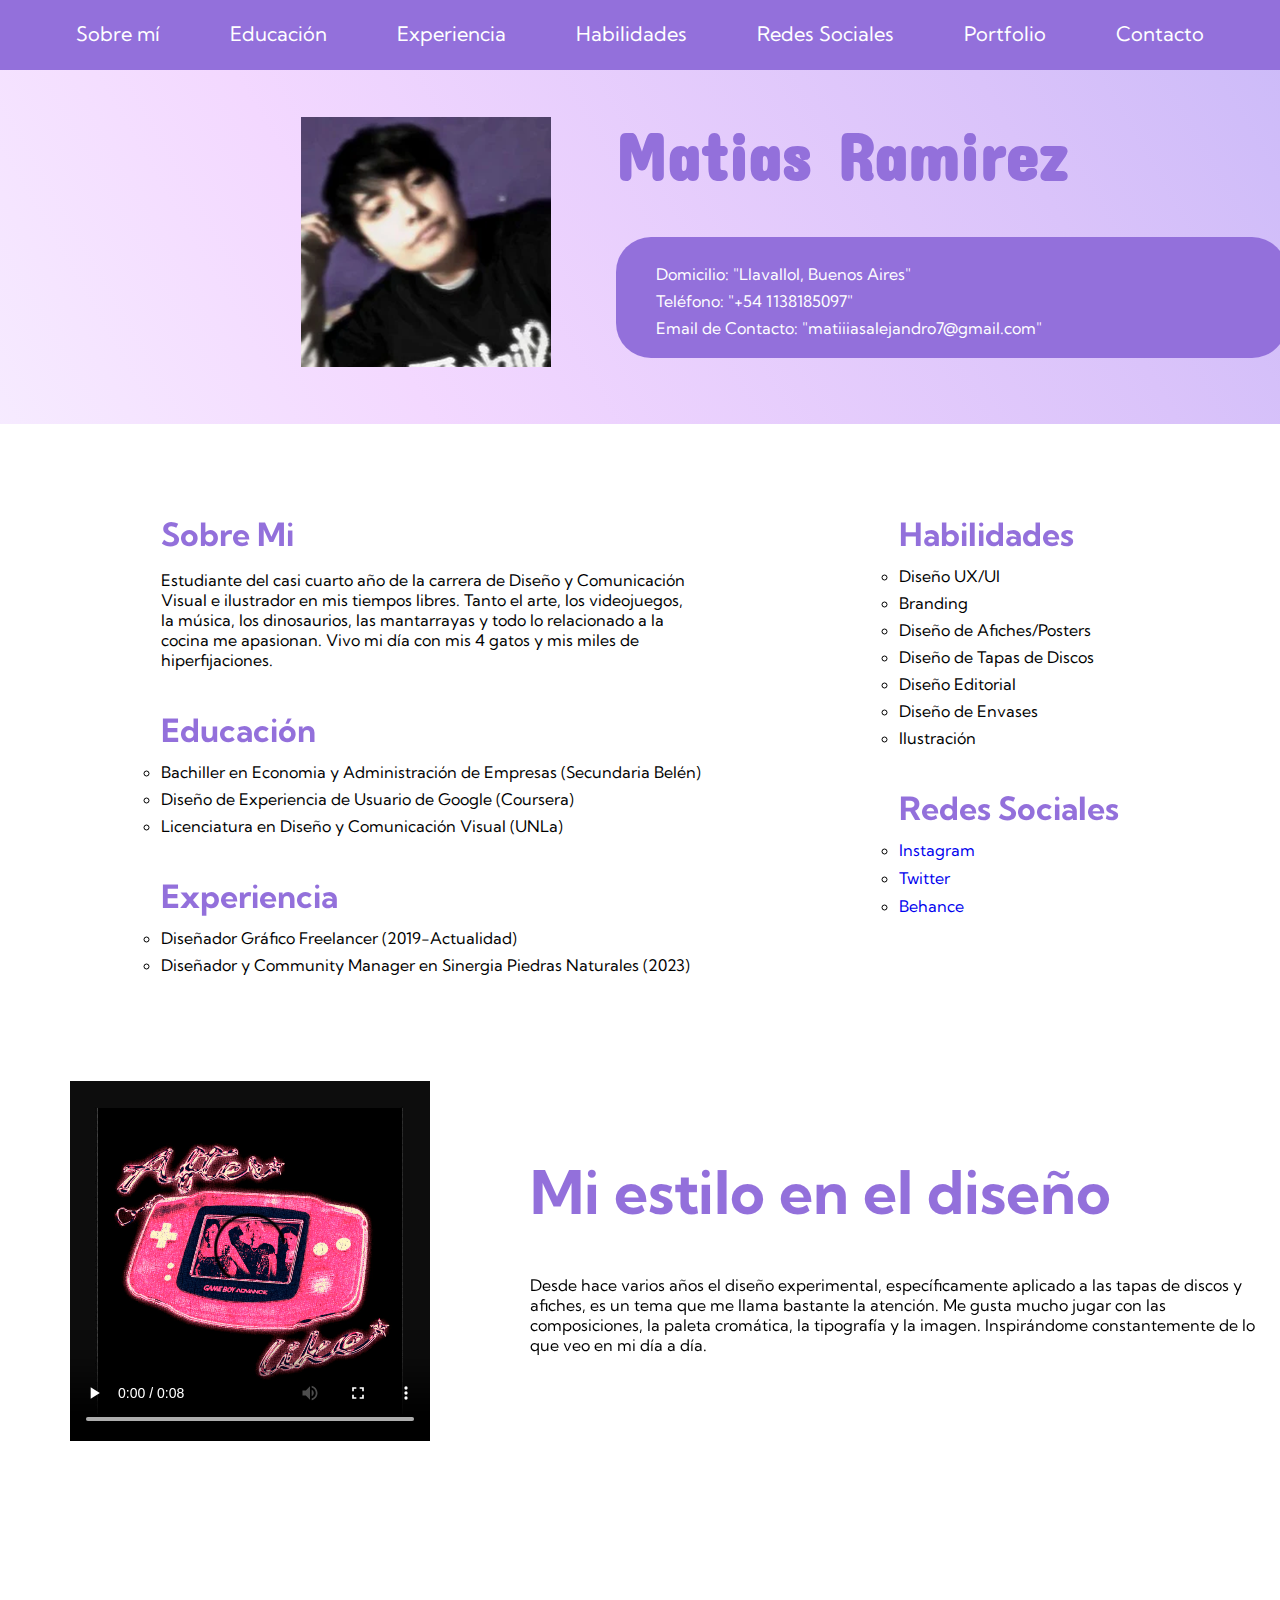
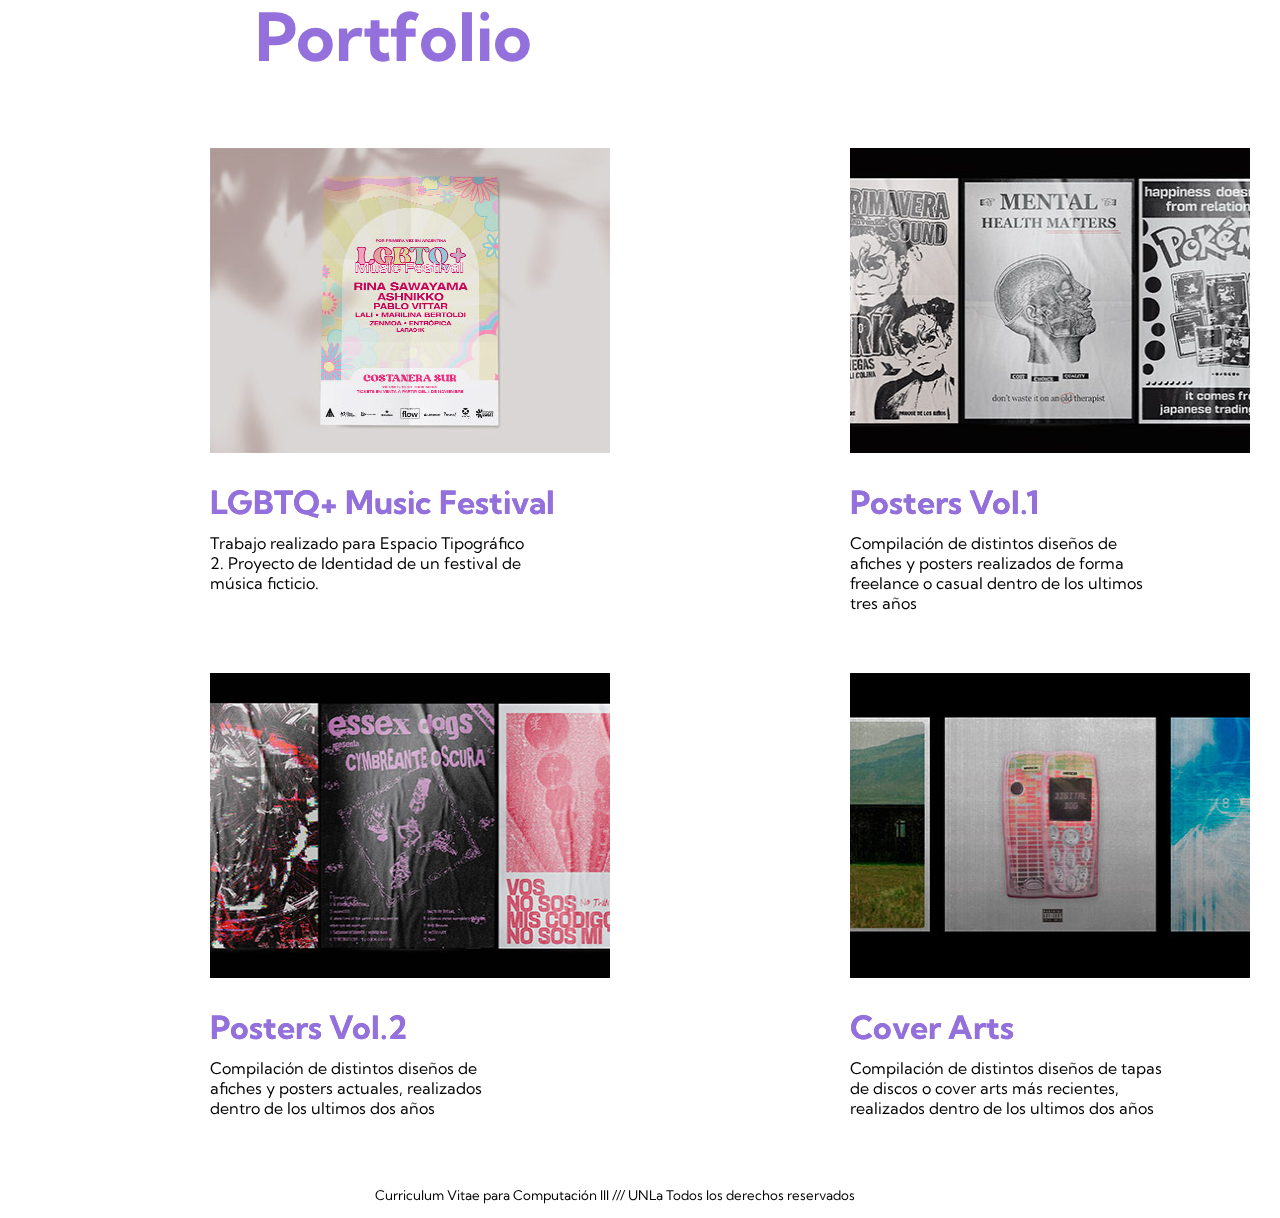
<file: index.html>
<!DOCTYPE html>
<html>
<head>
	<meta charset="utf-8">
	<title>Matias Ramirez CV</title>
	<link rel="icon" type="image/png" href="img/favicon.png">
	<link href="estilos.css" rel="stylesheet" type="text/css">
	<link href="https://fonts.googleapis.com/css2?family=Concert+One&family=Kumbh+Sans:wght@200;400;500;700&display=swap" rel="stylesheet">
	<meta name="viewport" content="width=device-width, initial-scale=1.0">
	<script>
		function cambiarDisplay(visibilidadNueva){
			document.getElementById("galeria").style.display = visibilidadNueva
		}
		function mostrarGaleria(){
			cambiarDisplay('flex')
		}
		function ocultar(){
			cambiarDisplay('none')
		}
	</script>
</head>
<body>
	<header>
		<nav class="botonera">
			<ul class="itemsbotonera">
				<li><a href="#sobremi" target="_self">Sobre mí</a></li>
				<li><a href="#educacion" target="_self">Educación</a></li>
				<li><a href="#experiencia" target="_self">Experiencia</a></li>
				<li><a href="#habilidades" target="_self">Habilidades</a></li>
				<li><a href="#redes" target="_self">Redes Sociales</a></li>
				<li><a href="#seccion2" target="_self">Portfolio</a></li>
				<li><a href="contacto.html" class="links" target="_self" >Contacto</a></li>
			</ul>
		</nav>
		<div class="container">
			<img class="fotomia" src="img/foto_matias.jpg" width="250px" height="250px" alt="Imagen Principal">
			<div class="texto">
			<div id="titulo-principal">
				<h1>Matias Ramirez</h1>
			</div>
			<div class="datos-matias">
				<ul>
					<li> <span>Domicilio:</span> "Llavallol, Buenos Aires" </li>
					<li><span>Teléfono:</span> "+54 1138185097" </li>
					<li> <span>Email de Contacto:</span> "matiiiasalejandro7@gmail.com" </li>
				</ul>
			</div>
			</div>
		</div>
	</header>
		<main>
			<section class="informacion_contenedores">
				<div class= "informacion1">
					<article class="sobremi" id="sobremi">
						<h3>Sobre Mi</h3>
						<p>Estudiante del casi cuarto año de la carrera de Diseño y Comunicación Visual e ilustrador en mis tiempos libres. Tanto el arte, los videojuegos, la música, los dinosaurios, las mantarrayas y todo lo relacionado a la cocina me apasionan. Vivo mi día con mis 4 gatos y mis miles de hiperfijaciones.
						</p>
					</article>
					<article class="educacion" id="educacion">
						<h3>Educación</h3>
						<ul>
							<li>Bachiller en Economia y Administración de Empresas (Secundaria Belén)</li>
							<li>Diseño de Experiencia de Usuario de Google (Coursera)</li>
							<li>Licenciatura en Diseño y Comunicación Visual (UNLa)</li>
						</ul>
					</article>
					<article class="experiencia" id="experiencia">
						<h3>Experiencia</h3>
						<ul>
							<li>Diseñador Gráfico Freelancer (2019-Actualidad)</li>
							<li>Diseñador y Community Manager en Sinergia Piedras Naturales (2023)</li>
						</ul> 
					</article>
				</div>
				<div class= "informacion2">
					<article class="habilidades" id="habilidades">
						<h3>Habilidades</h3>
						<ul>
							<li>Diseño UX/UI</li>
							<li>Branding</li>
							<li>Diseño de Afiches/Posters</li>
							<li>Diseño de Tapas de Discos</li>
							<li>Diseño Editorial</li>
							<li>Diseño de Envases</li>
							<li>Ilustración</li>
						</ul>
					</article>
					<article class="redes" id="redes">
						<h3>Redes Sociales</h3>
						<ul>
							<li><a href="https://www.instagram.com/hane_dsgn/" class="links" target="_blank" >Instagram</a></li>
							<li><a href="https://www.twitter.com/HANE_DSGN" class="links" target="_blank" >Twitter</a></li>
							<li><a href="https://www.behance.net/HANE000" class="links" target="_blank" >Behance</a></li>
						</ul>
					</article>
				</div>
			</section>
			<section class="videoportfolio">
				<div class="contenidovideo">
					<video src="img/videoportfolio.mp4" autoplay loop controls width="360px" height="360px"></video>
				</div>
				<div class="textovideo">
					<h2>Mi estilo en el diseño</h2>
					<p>Desde hace varios años el diseño experimental, específicamente aplicado a las tapas de discos y afiches, es un tema que me llama bastante la atención. Me gusta mucho jugar con las composiciones, la paleta cromática, la tipografía y la imagen. Inspirándome constantemente de lo que veo en mi día a día.</p>
				</div>
			</section>
			<section id="seccion2" class="portfolio">
				<h2>Portfolio</h2>
				<section class="columnas-container">
					<article class="columna">
						<a href="#foto-1" onClick="mostrarGaleria()"><img class="trabajos" src="img/ET2TP5.jpg" alt="et2tp5" width="400px" height="305px"></a>
						<h3><a href="https://www.behance.net/gallery/161548199/LGBTQ-MUSIC-FESTIVAL-GROUP-PROJECT" class="links" target="blank">LGBTQ+ Music Festival </a></h3>
						<p>Trabajo realizado para Espacio Tipográfico 2. Proyecto de Identidad de un festival de música ficticio.</p>
					</article>
					<article class="columna">
						<a href="#foto-2" onClick="mostrarGaleria()"><img class="trabajos" src="img/behanceportadapostersvol1.jpg" alt="behance1" width="400px" height="305px"></a>
						<h3><a href="https://www.behance.net/gallery/140524617/POSTERS-FLYERS-COLLECTION-VOL-1" class="links" target="blank">Posters Vol.1</a></h3>
						<p>Compilación de distintos diseños de afiches y posters realizados de forma freelance o casual dentro de los ultimos tres años</p>
					</article>
				</section>
				<section class="columnas-container">
					<article class="columna">
						<a href="#foto-3" onClick="mostrarGaleria()"><img class="trabajos" src="img/behanceportadapostersvol2.jpg" alt="behance2" width="400px" height="305px"></a>
						<h3><a href="https://www.behance.net/gallery/148865245/POSTERS-FLYERS-COLLECTION-VOL-2" class="links" target="blank">Posters Vol.2</a></h3>
						<p>Compilación de distintos diseños de afiches y posters actuales, realizados dentro de los ultimos dos años</p>
					</article>
					<article class="columna">
						<a href="#foto-4" onClick="mostrarGaleria()"><img class="trabajos" src="img/behanceportadasalbums2.jpg" alt="behance3" width="400px" height="305px"></a>
						<h3><a href="https://www.behance.net/gallery/147335337/Album-Covers-VOL2" class="links" target="blank">Cover Arts</a></h3>
						<p>Compilación de distintos diseños de tapas de discos o cover arts más recientes, realizados dentro de los ultimos dos años</p>
					</article>
				</section>
			</section> 
			<section id="galeria">
				<div class="fondo-galeria">
				<ul id="galeria-oculta">
				<li class="fraccion-galeria" id="foto-1">
					<a href="#foto-4" class="primer-ultima-flecha"><img src="img/back.svg" width="50px" height="50px" alt="Anterior"></a>
					<img class="close" src="img/close.svg" alt="Cerrar" width="50px" height="50px" onClick="ocultar()">
					<a href="#foto-2"><img src="img/next.svg" width="50px" height="50px" alt="Siguiente"></a>
				</li>
				<li class="fraccion-galeria" id="foto-2">
					<a href="#foto-1"><img src="img/back.svg" width="50px" height="50px" alt="Anterior"></a>
					<img class="close" src="img/close.svg" alt="Cerrar" width="50px" height="50px" onClick="ocultar()">
					<a href="#foto-3"><img src="img/next.svg" width="50px" height="50px" alt="Siguiente"></a>
				</li>
				<li class="fraccion-galeria" id="foto-3">
					<a href="#foto-2"><img src="img/back.svg" width="50px" height="50px" alt="Anterior"></a>
					<img class="close" src="img/close.svg" alt="Cerrar" width="50px" height="50px" onClick="ocultar()">
					<a href="#foto-4" class="primer-ultima-flecha"><img src="img/next.svg" width="50px" height="50px" alt="Siguiente"></a>
				</li>
				<li class="fraccion-galeria" id="foto-4">
					<a href="#foto-3"><img src="img/back.svg" width="50px" height="50px" alt="Anterior"></a>
					<img class="close" src="img/close.svg" alt="Cerrar" width="50px" height="50px" onClick="ocultar()">
					<a href="#foto-1"><img src="img/next.svg" width="50px" height="50px" alt="Siguiente"></a>
				</li>
				</ul>
				</div>
			</section>
		</main>
		<footer>
			<p class="creditos">Curriculum Vitae para Computación III /// UNLa Todos los derechos reservados</p>
		</footer>
</body>
</html>
</file>
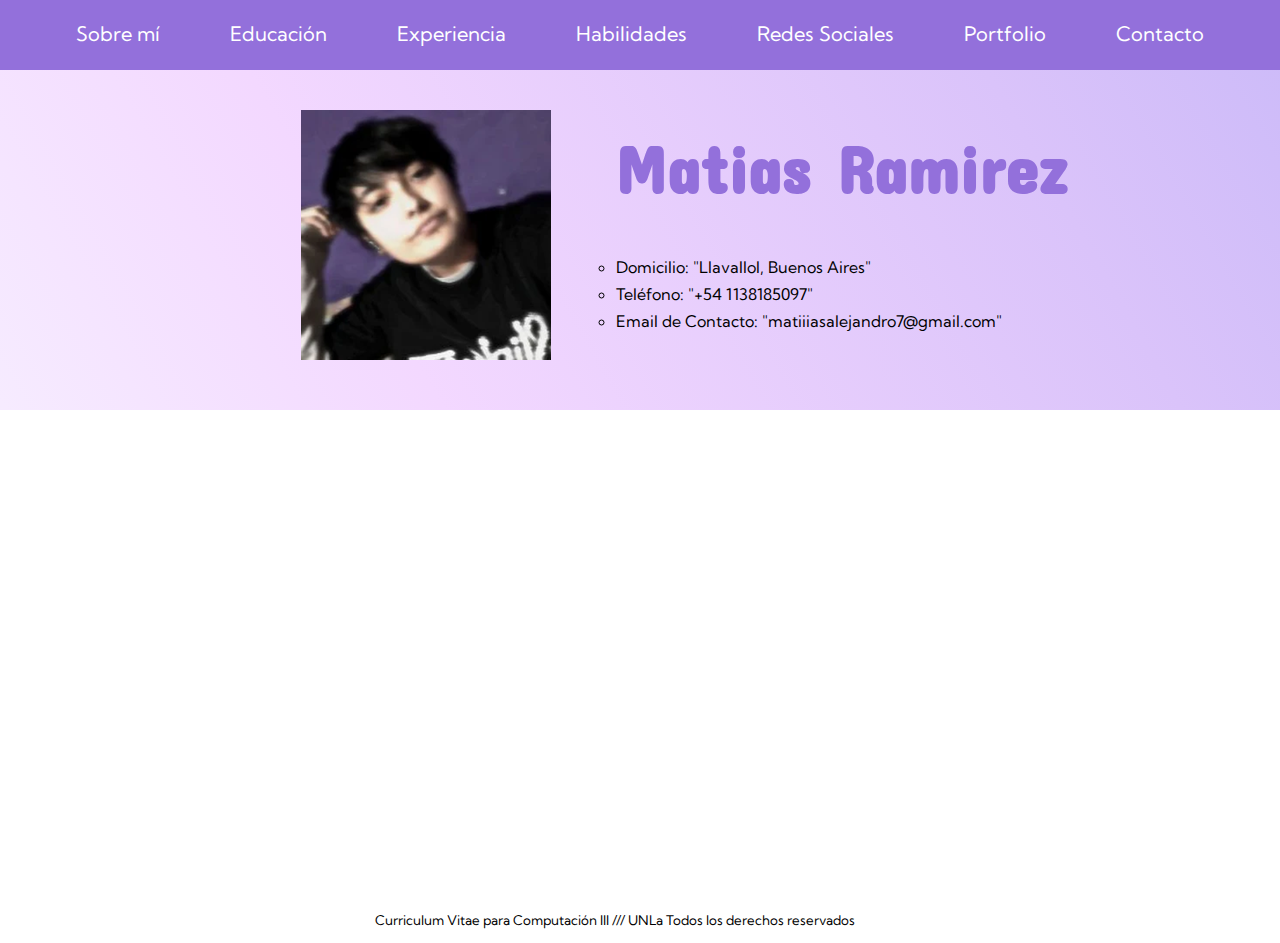
<file: contacto.html>
<!doctype html>
<html>
<head>
<meta charset="utf-8">
	<title>Matias Ramirez CV</title>
	<link rel="icon" type="image/png" href="img/favicon.png">
	<link href="estilos.css" rel="stylesheet" type="text/css">
	<link href="https://fonts.googleapis.com/css2?family=Concert+One&family=Kumbh+Sans:wght@200;400;500;700&display=swap" rel="stylesheet">
</head>
<body>
	<header>
		<nav class="botonera">
			<ul class="itemsbotonera">
				<li><a href="#sobremi" target="_self">Sobre mí</a></li>
				<li><a href="#educacion" target="_self">Educación</a></li>
				<li><a href="#experiencia" target="_self">Experiencia</a></li>
				<li><a href="#habilidades" target="_self">Habilidades</a></li>
				<li><a href="#redes" target="_self">Redes Sociales</a></li>
				<li><a href="#seccion2" target="_self">Portfolio</a></li>
				<li><a href="contacto.html" class="links" target="_blank" >Contacto</a></li>
			</ul>
		</nav>
		<div class="container">
			<img class="fotomia" src="img/foto_matias.jpg" width="250px" height="250px" alt="Imagen Principal">
			<div class="texto">
			<div id="titulo-principal">
				<h1>Matias Ramirez</h1>
			</div>
			<div id="datos-matias">
				<ul>
					<li> <span>Domicilio:</span> "Llavallol, Buenos Aires" </li>
					<li><span>Teléfono:</span> "+54 1138185097" </li>
					<li> <span>Email de Contacto:</span> "matiiiasalejandro7@gmail.com" </li>
				</ul>
			</div>
			</div>
		</div>
	</header>
	<main>
	<form action="https://formspree.io/f/mjvqlbwa" method="POST">
		<div class="divisionesform">
			<label for="nombre">Nombre</label>
			<input type="text" id="nombre" name="nombre" />
		</div>
		<div class="divisionesform">
			<label for="mail">E-mail:</label>
			<input type="email" id="mail" name="email" placeholder="datos@email.com" />
		</div>
		<div class="divisionesform">
			<label for="msg">Mensaje:</label>
			<textarea id="msg" name="mensaje"></textarea>
		</div>
		<button class="botonform" type="submit" value="enviar">Enviar</button>
	</form>
	</main>
	<footer>
		<p class="creditos">Curriculum Vitae para Computación III /// UNLa Todos los derechos reservados</p>
	</footer>
</body>
</html>
</file>
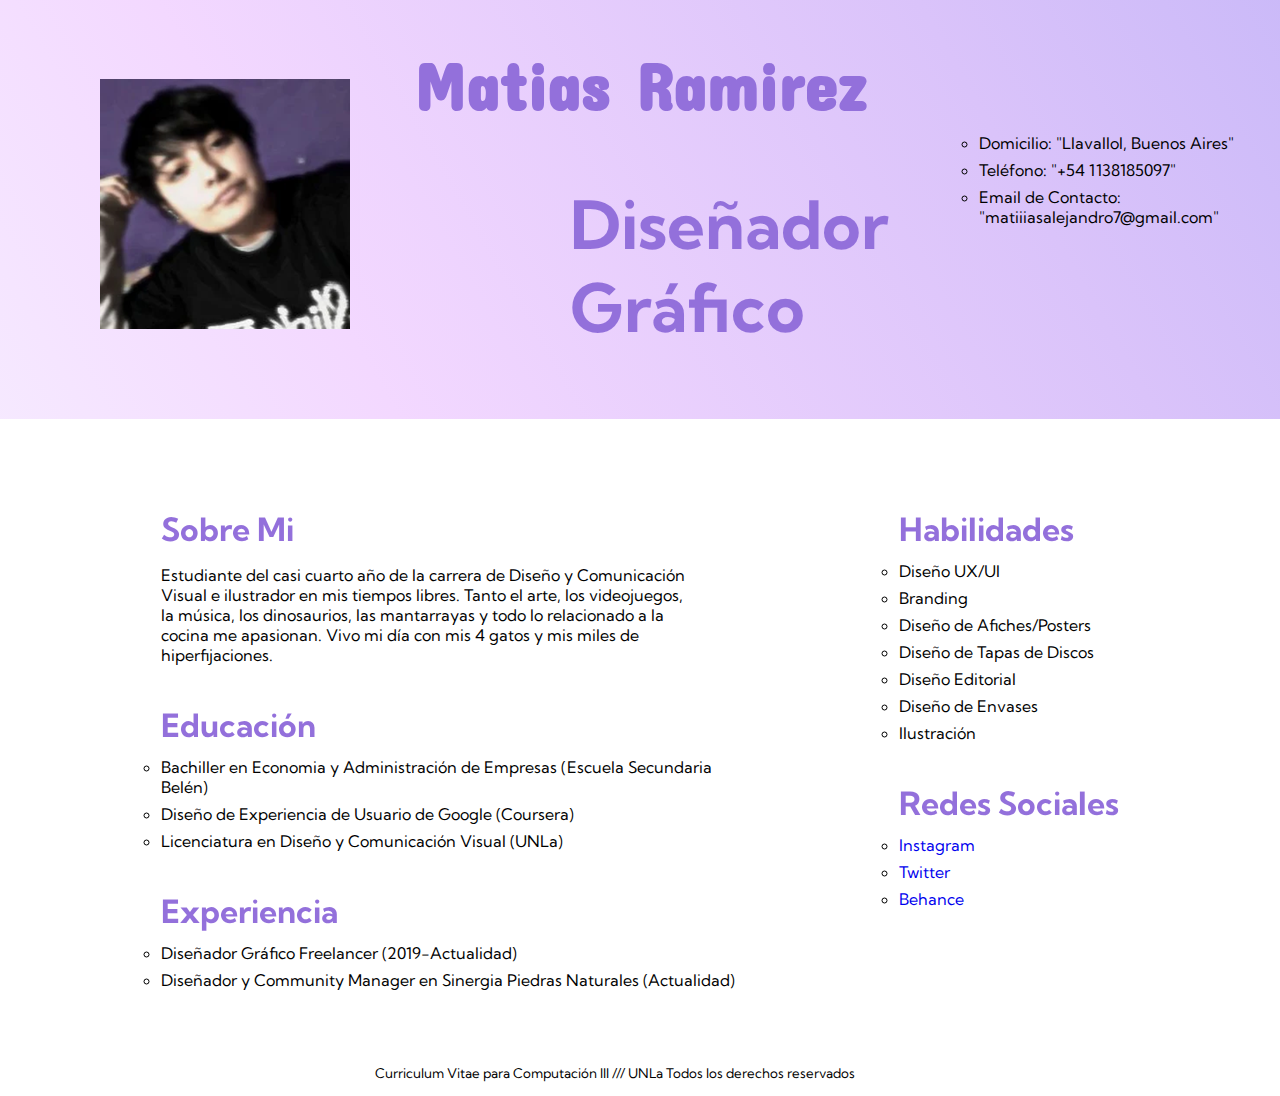
<file: TMP1a6c4q1.htm>
<!DOCTYPE html>
<html>
<head>
	<meta charset="utf-8">
	<title>Matias Ramirez CV</title>
	<link href="estilos.css" rel="stylesheet" type="text/css">
	<link href="https://fonts.googleapis.com/css2?family=Concert+One&family=Kumbh+Sans:wght@200;400;500;700&display=swap" rel="stylesheet">
</head>
<body>
	<header>
		<div class="container">
			<img src="img/foto_matias.jpg" width="250px" height="250px" alt="Imagen Principal">
				<div id="titulo-principal">
					<h1>Matias Ramirez</h1>
					<h2>Diseñador Gráfico</h2>
				</div>
				<div id="datos-matias">
					<ul>
						<li> <span>Domicilio:</span> "Llavallol, Buenos Aires" </li>
						<li><span>Teléfono:</span> "+54 1138185097" </li>
						<li> <span>Email de Contacto:</span> "matiiiasalejandro7@gmail.com" </li>
					</ul>
				</div>
		</div>
	</header>
		<main>
			<section class="informacion_contenedores">
				<div class= "informacion1">
					<article class="sobremi" id="sobremi">
						<h3>Sobre Mi</h3>
							<p>Estudiante del casi cuarto año de la carrera de Diseño y Comunicación Visual e ilustrador en mis tiempos libres. Tanto el arte, los videojuegos, la música, los dinosaurios, las mantarrayas y todo lo relacionado a la cocina me apasionan. Vivo mi día con mis 4 gatos y mis miles de hiperfijaciones.
							</p>
					</article>
					<article class="educacion" id="educacion">
						<h3>Educación</h3>
						<ul>
							<li>Bachiller en Economia y Administración de Empresas (Escuela Secundaria Belén)</li>
							<li>Diseño de Experiencia de Usuario de Google (Coursera)</li>
							<li>Licenciatura en Diseño y Comunicación Visual (UNLa)</li>
						</ul>
					</article>
					<article class="experiencia" id="experiencia">
						<h3>Experiencia</h3>
						<ul>
							<li>Diseñador Gráfico Freelancer (2019-Actualidad)</li>
							<li>Diseñador y Community Manager en Sinergia Piedras Naturales (Actualidad)</li>
						</ul> 
					</article>
				</div>
				<div class= "informacion2">
					<article class="habilidades" id="habilidades">
						<h3>Habilidades</h3>
						<ul>
							<li>Diseño UX/UI</li>
							<li>Branding</li>
							<li>Diseño de Afiches/Posters</li>
							<li>Diseño de Tapas de Discos</li>
							<li>Diseño Editorial</li>
							<li>Diseño de Envases</li>
							<li>Ilustración</li>
						</ul>
					</article>
					<article class="redes" id="redes">
						<h3>Redes Sociales</h3>
						<ul>
							<li><a href="www.instagram.com/hane_dsgn" target="_blank" >Instagram</a></li>
							<li><a href="www.twitter.com/HANE_DSGN" target="_blank" >Twitter</a></li>
							<li><a href="www.behance.net/HANE000" target="_blank" >Behance</a></li>
						</ul>
					</article>
				</div>
			</section>
		</main>
		<footer>
			<p class="creditos">Curriculum Vitae para Computación III /// UNLa Todos los derechos reservados</p>
		</footer>
</body>
</html>
</file>
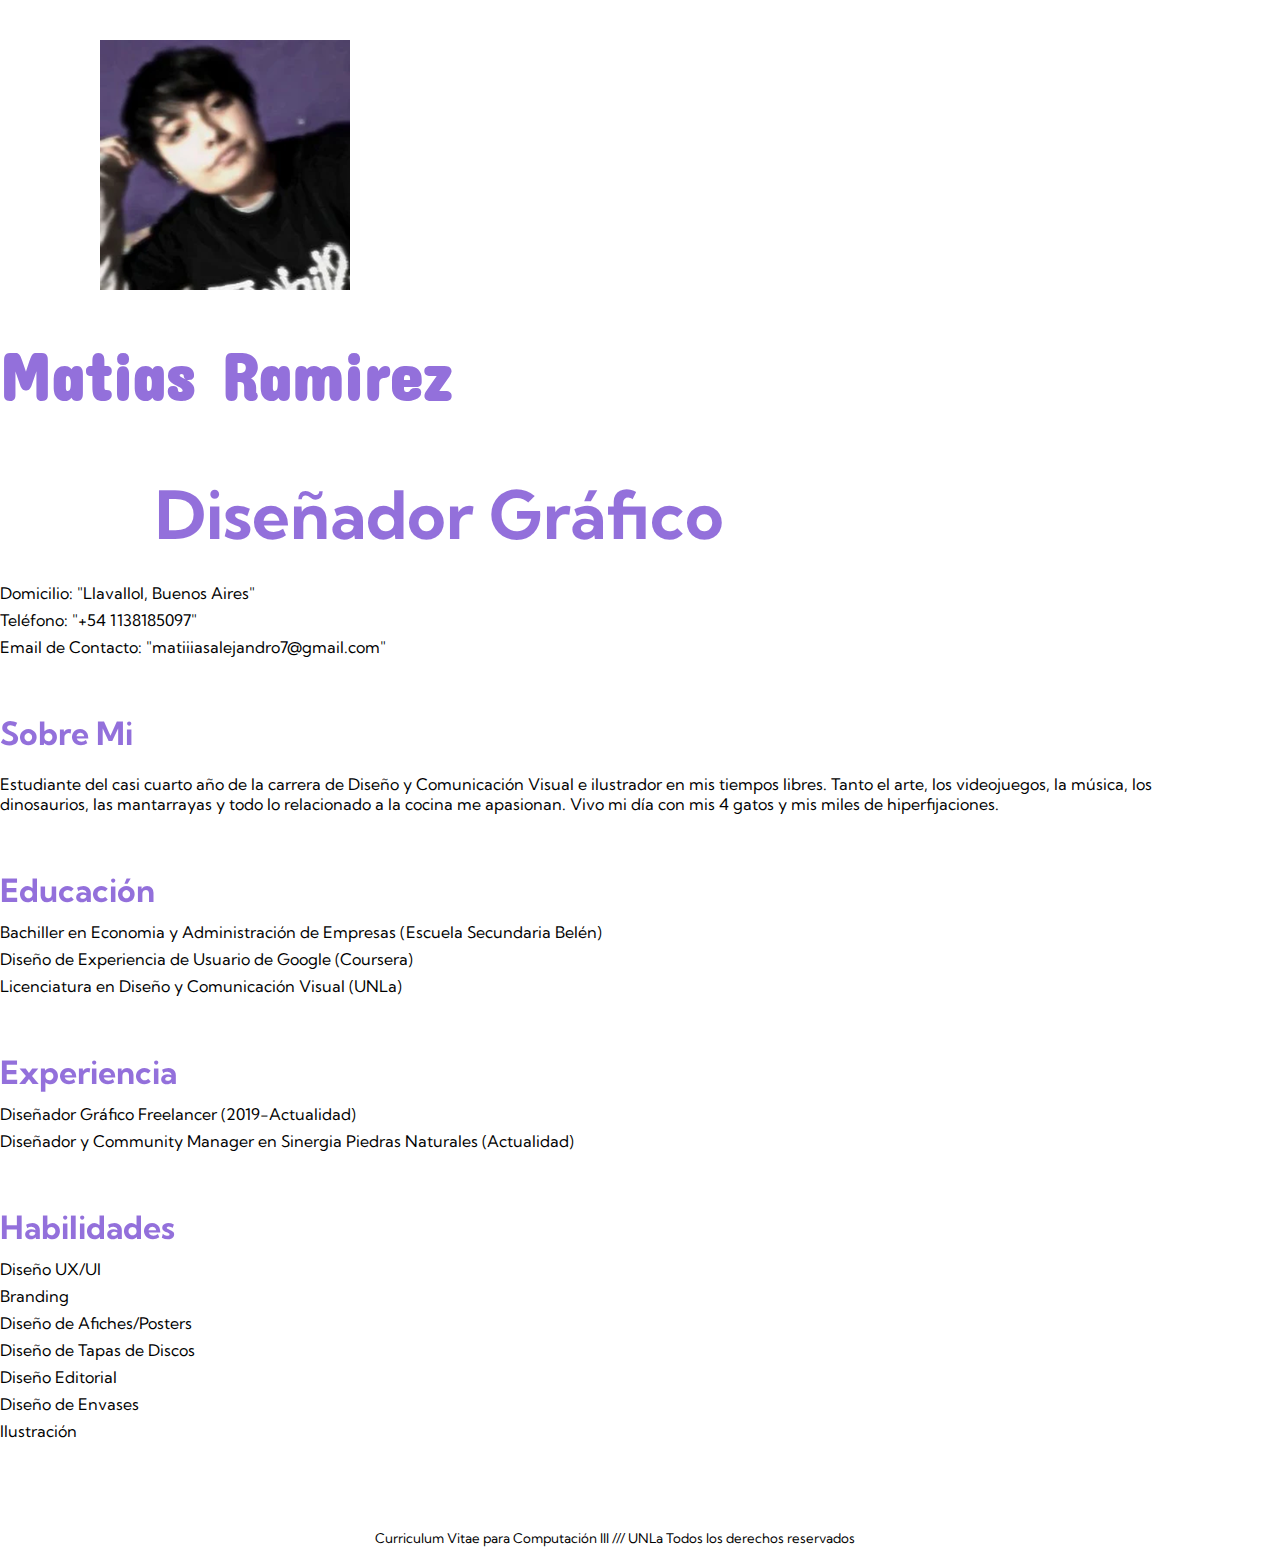
<file: TMP1mmw3jr.htm>
<!DOCTYPE html>
<html>
<head>
    <meta charset="utf-8">
    <title>Matias Ramirez CV</title>
	<link href="estilos.css" rel="stylesheet" type="text/css">
	<link href="https://fonts.googleapis.com/css2?family=Concert+One&family=Kumbh+Sans:wght@200;400;500;700&display=swap" rel="stylesheet">
</head>	
<body>
	<div id="outer-container">
		<div id="container" class="flex-container">
			<header>
				<img src="img/foto_matias.jpg" width="250px" height="250px" alt="Imagen Principal">
					<div id="titulo-principal">
						<h1>Matias Ramirez</h1>
						<h2>Diseñador Gráfico</h2>
					</div>
					<div id="datos-matias">
						<ul>
							<li> <span>Domicilio:</span> "Llavallol, Buenos Aires" </li>
							<li><span>Teléfono:</span> "+54 1138185097" </li>
							<li> <span>Email de Contacto:</span> "matiiiasalejandro7@gmail.com" </li>
							</ul>
					</div>
			</header>
			<main>
				<section class="informacion_personal" id="sobre mi">
					<h3>Sobre Mi</h3>
						<p>Estudiante del casi cuarto año de la carrera de Diseño y Comunicación Visual e ilustrador en mis tiempos libres. Tanto el arte, los videojuegos, la música, los dinosaurios, las mantarrayas y todo lo relacionado a la cocina me apasionan. Vivo mi día con mis 4 gatos y mis miles de hiperfijaciones.
						</p>
				</section>
				<section class="informacion_personal" id="educación">
					<h3>Educación</h3>
					<ul>
						<li>Bachiller en Economia y Administración de Empresas (Escuela Secundaria Belén)</li>
						<li>Diseño de Experiencia de Usuario de Google (Coursera)</li>
						<li>Licenciatura en Diseño y Comunicación Visual (UNLa)</li>
					</ul>
				</section>
				<section class="informacion_personal" id="experiencia">
					<h3>Experiencia</h3>
					<ul>
						<li>Diseñador Gráfico Freelancer (2019-Actualidad)</li>
						<li>Diseñador y Community Manager en Sinergia Piedras Naturales (Actualidad)</li>
					</ul> 
				</section>
				<section class="informacion_personal" id="habilidades">
					<h3>Habilidades</h3>
					<ul>
						<li>Diseño UX/UI</li>
						<li>Branding</li>
						<li>Diseño de Afiches/Posters</li>
						<li>Diseño de Tapas de Discos</li>
						<li>Diseño Editorial</li>
						<li>Diseño de Envases</li>
						<li>Ilustración</li>
					</ul>
				</section>
			</main>
		</div>
	</div>
	<div id="container_footer" class="flex-container">
		<footer>
			<p>Curriculum Vitae para Computación III /// UNLa Todos los derechos reservados</p>
		</footer>
	</div>
</body>
</html>
</file>
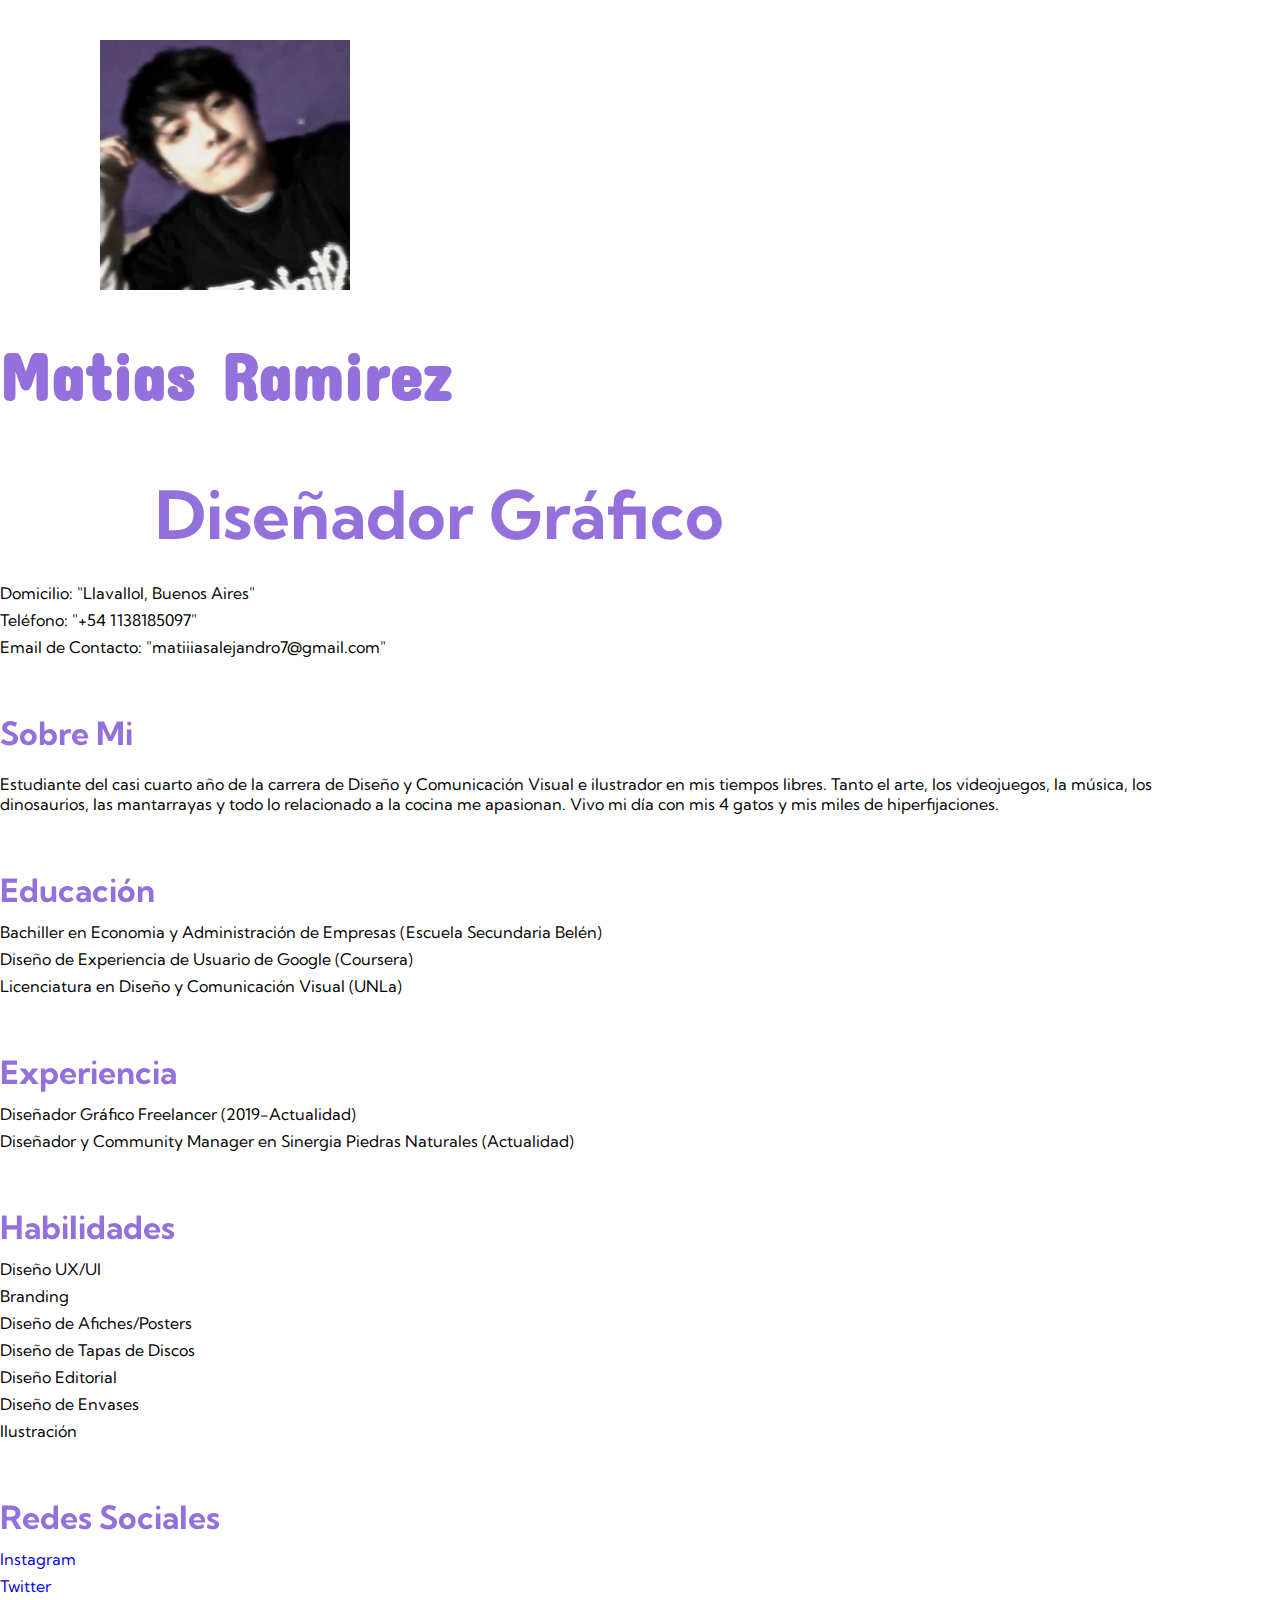
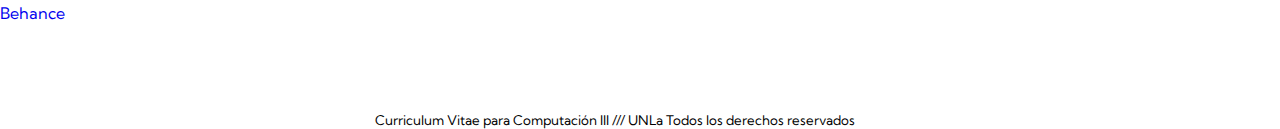
<file: TMP3c2taj.htm>
<!DOCTYPE html>
<html>
<head>
    <meta charset="utf-8">
    <title>Matias Ramirez CV</title>
	<link href="estilos.css" rel="stylesheet" type="text/css">
	<link href="https://fonts.googleapis.com/css2?family=Concert+One&family=Kumbh+Sans:wght@200;400;500;700&display=swap" rel="stylesheet">
</head>	
<body>
	<div id="outer-container">
		<div id="container" class="flex-container">
			<header>
				<img src="img/foto_matias.jpg" width="250px" height="250px" alt="Imagen Principal">
					<div id="titulo-principal">
						<h1>Matias Ramirez</h1>
						<h2>Diseñador Gráfico</h2>
					</div>
					<div id="datos-matias">
						<ul>
							<li> <span>Domicilio:</span> "Llavallol, Buenos Aires" </li>
							<li><span>Teléfono:</span> "+54 1138185097" </li>
							<li> <span>Email de Contacto:</span> "matiiiasalejandro7@gmail.com" </li>
							</ul>
					</div>
			</header>
			<main>
				<section class="informacion_personal" id="sobre mi">
					<h3>Sobre Mi</h3>
						<p>Estudiante del casi cuarto año de la carrera de Diseño y Comunicación Visual e ilustrador en mis tiempos libres. Tanto el arte, los videojuegos, la música, los dinosaurios, las mantarrayas y todo lo relacionado a la cocina me apasionan. Vivo mi día con mis 4 gatos y mis miles de hiperfijaciones.
						</p>
				</section>
				<section class="informacion_personal" id="educación">
					<h3>Educación</h3>
					<ul>
						<li>Bachiller en Economia y Administración de Empresas (Escuela Secundaria Belén)</li>
						<li>Diseño de Experiencia de Usuario de Google (Coursera)</li>
						<li>Licenciatura en Diseño y Comunicación Visual (UNLa)</li>
					</ul>
				</section>
				<section class="informacion_personal" id="experiencia">
					<h3>Experiencia</h3>
					<ul>
						<li>Diseñador Gráfico Freelancer (2019-Actualidad)</li>
						<li>Diseñador y Community Manager en Sinergia Piedras Naturales (Actualidad)</li>
					</ul> 
				</section>
				<section class="informacion_personal" id="habilidades">
					<h3>Habilidades</h3>
					<ul>
						<li>Diseño UX/UI</li>
						<li>Branding</li>
						<li>Diseño de Afiches/Posters</li>
						<li>Diseño de Tapas de Discos</li>
						<li>Diseño Editorial</li>
						<li>Diseño de Envases</li>
						<li>Ilustración</li>
					</ul>
				<section class="informacion_personal" id="redes">
					<h3>Redes Sociales</h3>
					<ul>
						<li><a href="www.instagram.com/hane_dsgn" target="_blank" >Instagram</a></li>
						<li><a href="www.twitter.com/HANE_DSGN" target="_blank" >Twitter</a></li>
						<li><a href="www.behance.net/HANE000" target="_blank" >Behance</a></li>
					</ul>
				</section>
				</section>
			</main>
		</div>
	</div>
	<div id="container_footer" class="flex-container">
		<footer>
			<p>Curriculum Vitae para Computación III /// UNLa Todos los derechos reservados</p>
		</footer>
	</div>
</body>
</html>
</file>
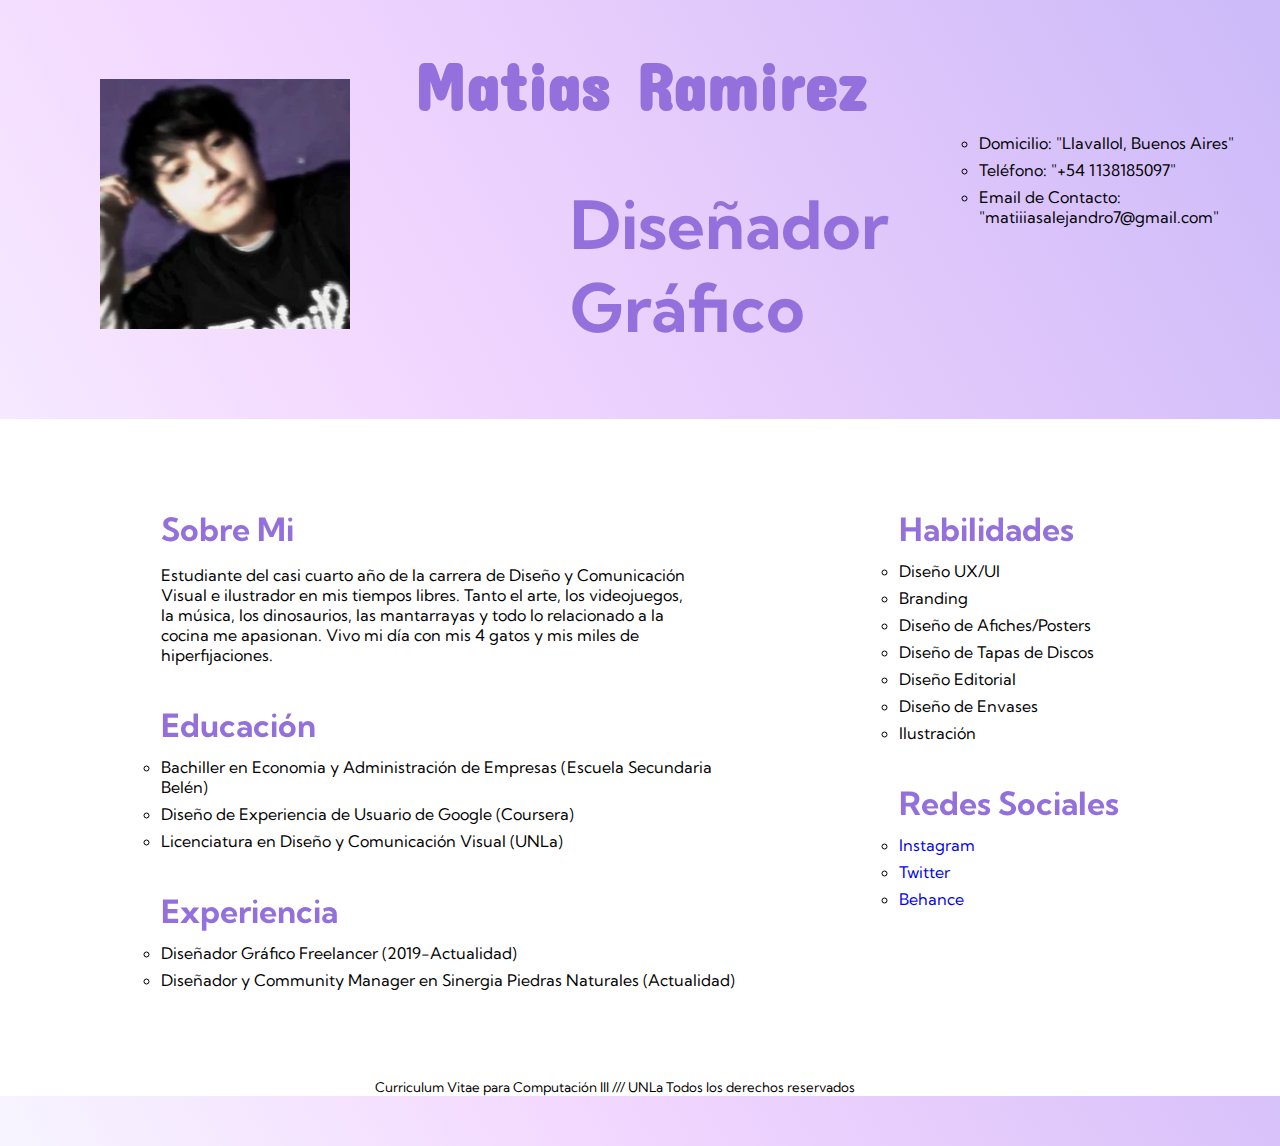
<file: TMPrsq1lh.htm>
<!DOCTYPE html>
<html>
<head>
	<meta charset="utf-8">
	<title>Matias Ramirez CV</title>
	<link href="estilos.css" rel="stylesheet" type="text/css">
	<link href="https://fonts.googleapis.com/css2?family=Concert+One&family=Kumbh+Sans:wght@200;400;500;700&display=swap" rel="stylesheet">
</head>
<body>
	<header>
		<div class="container">
			<img src="img/foto_matias.jpg" width="250px" height="250px" alt="Imagen Principal">
				<div id="titulo-principal">
					<h1>Matias Ramirez</h1>
					<h2>Diseñador Gráfico</h2>
				</div>
				<div id="datos-matias">
					<ul>
						<li> <span>Domicilio:</span> "Llavallol, Buenos Aires" </li>
						<li><span>Teléfono:</span> "+54 1138185097" </li>
						<li> <span>Email de Contacto:</span> "matiiiasalejandro7@gmail.com" </li>
					</ul>
				</div>
		</div>
	</header>
		<main>
			<section class="informacion_contenedores">
				<div class= "informacion1">
					<article class="sobremi" id="sobremi">
						<h3>Sobre Mi</h3>
							<p>Estudiante del casi cuarto año de la carrera de Diseño y Comunicación Visual e ilustrador en mis tiempos libres. Tanto el arte, los videojuegos, la música, los dinosaurios, las mantarrayas y todo lo relacionado a la cocina me apasionan. Vivo mi día con mis 4 gatos y mis miles de hiperfijaciones.
							</p>
					</article>
					<article class="educacion" id="educacion">
						<h3>Educación</h3>
						<ul>
							<li>Bachiller en Economia y Administración de Empresas (Escuela Secundaria Belén)</li>
							<li>Diseño de Experiencia de Usuario de Google (Coursera)</li>
							<li>Licenciatura en Diseño y Comunicación Visual (UNLa)</li>
						</ul>
					</article>
					<article class="experiencia" id="experiencia">
						<h3>Experiencia</h3>
						<ul>
							<li>Diseñador Gráfico Freelancer (2019-Actualidad)</li>
							<li>Diseñador y Community Manager en Sinergia Piedras Naturales (Actualidad)</li>
						</ul> 
					</article>
				</div>
				<div class= "informacion2">
					<article class="habilidades" id="habilidades">
						<h3>Habilidades</h3>
						<ul>
							<li>Diseño UX/UI</li>
							<li>Branding</li>
							<li>Diseño de Afiches/Posters</li>
							<li>Diseño de Tapas de Discos</li>
							<li>Diseño Editorial</li>
							<li>Diseño de Envases</li>
							<li>Ilustración</li>
						</ul>
					</article>
					<article class="redes" id="redes">
						<h3>Redes Sociales</h3>
						<ul>
							<li><a href="www.instagram.com/hane_dsgn" target="_blank" >Instagram</a></li>
							<li><a href="www.twitter.com/HANE_DSGN" target="_blank" >Twitter</a></li>
							<li><a href="www.behance.net/HANE000" target="_blank" >Behance</a></li>
						</ul>
					</article>
				</div>
			</section>
		</main>
	<div class="container" id="container">
		<footer>
			<p>Curriculum Vitae para Computación III /// UNLa Todos los derechos reservados</p>
		</footer>
	</div>
</body>
</html>
</file>
<file: estilos.css>
@charset "utf-8";
/* CSS Document */
* {
	font-family: 'Kumbh Sans', sans-serif;
	cursor: url("img/cursor.png"), auto;
}
body {
	display: flex;
	flex-direction: column;
	max-width: 1920px;
	width: 100%;
	margin: 0px;
}
@media screen and (max-width: 600px) {
body {
	display: flex;
	flex-direction: column;
	margin: 0px;
}
}
main, footer {
	background-color: white;
	align-content: stretch;
}
header {
	align-content: stretch;
	display: flex;
	flex-direction: column;
}

footer {
	width: 100%;
	font-size: 10pt;
	height: 20px;
	padding-bottom: 10px;
	padding-top: 10px;
	display: flex;
	justify-content: center;
}
.creditos {
	line-height: 5px;
	margin-top: 5px;
}
.informacion_personal {
	display: flex;
	flex-direction: column;
}
.container {
	background: linear-gradient(60deg, ghostwhite, #f3d8ff, #dac3fa, #bbb0f7, #92a0f4, mediumpurple);
	background-size: auto;
	background-size: 250% 250%;
	animation: gradient 5s ease infinite;
	display: flex;
	padding-bottom: 50px;
	flex-direction: row;
	justify-content: center;
	align-items: center;
}
@media screen and (max-width: 600px) {
.container {
	flex-direction: column;
}
}
@keyframes gradient {
	0% {
		background-position: 0% 50%;
	}
	50% {
		background-position: 100% 50%;
	}
	100% {
		background-position: 0% 50%;
	}
}
.texto {
	align-self: center;
}
.informacion_contenedores {
	display: flex;
	flex-direction: row;
	justify-content: space-evenly;
	margin: 50px 0px 0px 0px;
}
.informacion1 {
	max-width: 45%;
}
h1, h2, h3 {
	color: mediumpurple;
}
h1 {
	font-size: 50pt;
	padding-right: 10px;
	font-family: 'Concert One', cursive;
	display: flex;
	flex-direction: row;
}
@keyframes fade-in {
	0%,50% {
		opacity: 0;
	}
}
h2 {
	font-size: 50pt;
	font-weight: 700;
	margin: 60px 0px 20px 100px;
	padding-left: 55px;
}
h3 {
	font-size: 24pt;
	font-weight: 700;
	margin-bottom: 5px;
	margin-top: 40px;
}
h3:hover {
  color: hotPink;
}
@media (-webkit-min-device-pixel-ratio:0) {
  h3 {
    background-color: mediumpurple;
    background-image: -webkit-linear-gradient(left, #B589D6 0%, #DF9DDD 25%, #804FB3 50%, transparent 50%);
    background-position: 100% 0;
    background-size: 200% 200%;
    color: transparent;
    -webkit-transition: .1s .2s;
    -webkit-background-clip: text;
  }
  h3:hover {
    background-position: 0 0;
    color: transparent;
    transition: .4s 0;
  }
}
h3, ul {
	padding: 0;
}
h2:hover {
  color: hotPink;
}
@media (-webkit-min-device-pixel-ratio:0) {
  h2 {
    background-color: mediumpurple;
    background-image: -webkit-linear-gradient(left, #B589D6 0%, #DF9DDD 25%, #804FB3 50%, transparent 50%);
    background-position: 100% 0;
    background-size: 200% 200%;
    color: transparent;
    -webkit-transition: .1s .2s;
    -webkit-background-clip: text;
  }
  h2:hover {
    background-position: 0 0;
    color: transparent;
    transition: .4s 0;
  }
}
 img {
	margin-left: 100px;
	margin-right: 65px;
	margin-top: 40px;
}
@media screen and (max-width: 600px) {
img {
	margin-top: 50px;
}
}
img, h1, .datos-matias, .informacion1, .informacion2, .botonera, .portfolio {
	animation: fade-in 1.25s ease;
}
.datos-matias {
	width: 145%;
	background-color: mediumpurple;
	color: white;
	border-radius: 35px;
}
@media screen and (max-width: 600px) {
.datos-matias {
	width: 100%;
}
}
.datos-matias span {
	font-weight: 400;
	font-style: normal;
}
.datos-matias ul li {
	padding-left: 20px;
	font-weight: 700px;
	list-style: none;
}
.datos-matias ul {
	padding: 20px 0 20px 20px;
}
ul {
	display: block;
	list-style-type: circle;
	margin-top: 0px;
}
li {
	display: list-item;
	text-align: left;
	padding-top: 7px;
}
p {
	padding: none;
	margin-right: 50px;
	color: black;
}
main {
	padding: 0 0 50px 0px;
}
a {
	text-decoration: none;
}
.links::after {
	content: '';
	display: block;
	width: 0;
	height: 1px;
	background: mediumpurple;
	transition: width .3s;
}
.links:hover::after {
	width: 70%;
	transition: width .3s;
}
.botonera {
	list-style: none;
	max-height: 50px;
	padding: 10px;
	background-color: mediumpurple;
	display: flex;
	flex-direction: row;
	align-items: center;
	align-content: space-around;
	justify-content: center;
	position: sticky;
	top: 0px;
}
@media screen and (max-width: 600px) {
.botonera {
	max-height: 100px;
	padding: 5px;
	background-color: mediumpurple;
	display: flex;
	flex-direction: column;
	align-items: center;
	justify-content: center;
	position: sticky;
	top: 0;
}
}

.botonera a {
	color: white;
}
.botonera a:hover {
	color: rebeccapurple;
}
@media (-webkit-min-device-pixel-ratio:0) {
 	h3 {
	background-color: mediumpurple;
	background-position: 100% 0;
	background-size: 200% 200%;
	color: transparent;
	-webkit-transition: .1s .2s;
	-webkit-background-clip: text;
	}
	h3:hover {
	background-position: 0 0;
	color: transparent;
	transition: .4s 0;
	}
}
.botonera ul {
	display: flex;
	flex-direction: row;
	align-items: center;
	align-content: space-around;
	height: 50px;
	gap: 70px;
	font-size: 15pt;
	margin-top: 10px;
}
@media screen and (max-width: 600px) {
.botonera ul {
	gap: 25px;
	font-size: 9pt;
}
}
nav ul {
	list-style: none;
}
.columnas-container {
	display: flex;
	flex-direction: row;
	justify-content: space-between;
	flex-wrap: wrap;
	max-width: 100%;
}
.columnas-container h3 {
	margin: 25px 0px 0px 100px;
}
.columnas-container p {
	margin: 10px 100px 0px 100px;
}
.columna {
	padding: 10px;
	box-sizing: border-box;
	width: 50%;
}
.columna a {
	color: mediumpurple;
}

/* form */

form{
	padding-left: 100px;
	padding-top: 50px;
}
form {
  opacity: 0;
}
form:nth-child(1) {
  animation-name: testanim;
  animation-delay: 1s;
  animation-duration: 1s;
  animation-fill-mode: forwards;
}

@keyframes testanim {
  0% {
    opacity: 0;
    transform: translateY(30px);
  }
  100% {
    opacity: 1;
    transform: translateY(0);
  }
}
label {
	width:30%;
	display: inline-block;
}

.divisionesform {
	margin: 10px;
	padding: 10px 0px 20px;
	border-bottom: 1px solid #ccc;
}

input, textarea {
	width: 30%;
	border: none;
	background: #ccc;
	padding:10px;
	outline: none;
	height: 30px;
}

textarea {
	height: 100px;
}

input:hover, textarea:hover {
	background: #aaa;
}


input:focus, textarea:focus {
	background: mediumpurple;
}

button {
	background: mediumpurple;
	border: none;
	padding: 5px;
	color:white;
	text-transform: uppercase;
	letter-spacing: 2px;
	max-width: 135px;
	width: 100%;
	font-size: 16pt;
}

button:hover {
	background: #4B0082; 
}

button:active {
	background: #9874D3;
}

/* galeria */

#galeria {
	display: none;
	width: 100%;
	justify-content: center;
	height: 100vh;
	background-color: mediumpurple;
	position: absolute;
	top: 0;
	z-index: 10;
}

#galeria-oculta {
	display: flex;
	width: 100%;
	max-width: 1450px;
	overflow: hidden;
	z-index: 20;
}

.fraccion-galeria {
	display: flex;
	align-items: center;
	background-repeat: no-repeat;
	background-position: center;
	background-size: contain;
	width: 100%;
	min-width: 1450px;
	height: 100vh;
	justify-content: space-between;
}

.primer-ultima-flecha {
	visibility: hidden;
}

.close {
	position: absolute;
	top: 10px;
	right: 2%;
}

#foto-1 {
	background-image: url("img/ET2TP5_galeria.jpg");
}

#foto-2 {
	background-image: url("img/behanceportadapostersvol1_galeria.jpg")
}

#foto-3 {
	background-image:url("img/behanceportadapostersvol2_galeria.jpg");
}
#foto-4 {
	background-image:url("img/behanceportadasalbums2_galeria.jpg");
}

#fondo-galeria {
	background-color: black;
	opacity: 0.3;
	position: fixed;
	top: 0;
	width: 100%;
	height: 100vh;
	z-index: 0;
}

/* video */

.videoportfolio{
	display: flex;
	justify-content: center;
	padding: 90px 70px 90px 70px;
	align-items: center;
	gap: 80px;
	align-self: stretch;
	max-width: 1920px;
	width: 100%;
}
@media screen and (max-width: 600px) {
.videoportfolio {
	flex-direction: column;
	padding: 25px;
}
}
.textovideo {
	display: flex;
	flex-direction: column;
	padding: 20px 20px 20px 20px;
	gap: 30px 10px;
	max-width: 900px;
	width: 100%;
}
@media screen and (max-width: 600px) {
.textovideo {
	padding: 0px;
	gap: 0px;
}
}
.textovideo h2{
	display: flex;
	align-items: center;
	gap: 10px;
	font-size: 45pt;
	padding: 0px;
	margin: 0px;
}

.textovideo p{
	display: flex;
	padding-right: 3px;
	align-items: flex-start;
	gap: 10px;
	color:#000000;
}

/* portfolio */

.portfolio {
	justify-content: center;
	display: flex;
	flex-direction: column;
	max-width: 1920px;
	width: 100%;
	padding-left: 100px;
}
.columna p {
	padding-right: 100px;
}
</file>
